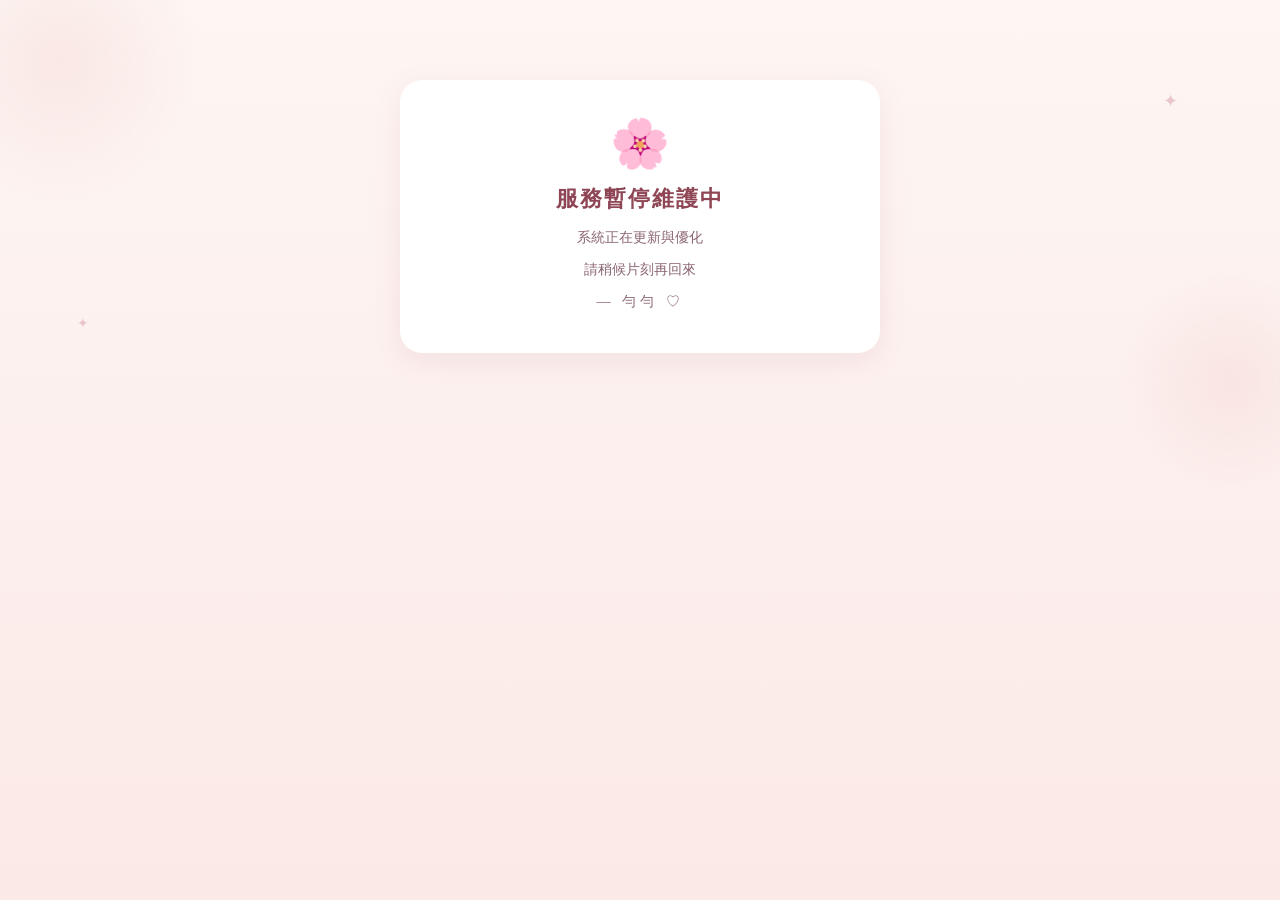
<file: index.html>
<!DOCTYPE html>
<html lang="zh-Hant">
<head>
  <meta charset="UTF-8" />
  <meta name="viewport" content="width=device-width, initial-scale=1.0, viewport-fit=cover" />
  <title>暫停服務維護中</title>
  <meta name="robots" content="noindex,nofollow" />
  <link rel="stylesheet" href="styles.css" />
  <style>
    .maintenance {
      max-width: 480px;
      margin: 80px auto 0;
      padding: 36px 28px 32px;
      background: #fff;
      border-radius: var(--radius-lg);
      box-shadow: var(--shadow-md);
      text-align: center;
      position: relative;
      z-index: 1;
    }
    .maintenance-icon {
      font-size: 48px;
      margin-bottom: 12px;
    }
    .maintenance h1 {
      margin: 0 0 12px;
      color: var(--primary-dark);
      font-size: 22px;
      letter-spacing: 2px;
    }
    .maintenance p {
      margin: 8px 0;
      color: var(--text-soft);
      font-size: 14px;
      line-height: 1.7;
    }
    .maintenance-sign {
      margin-top: 28px;
      color: var(--primary);
      letter-spacing: 4px;
    }
  </style>
</head>
<body>
  <div class="bg-deco">
    <span class="bg-blob bg-blob-1"></span>
    <span class="bg-blob bg-blob-2"></span>
    <span class="bg-spark bg-spark-1">✦</span>
    <span class="bg-spark bg-spark-2">✦</span>
  </div>

  <main class="maintenance">
    <div class="maintenance-icon">🌸</div>
    <h1>服務暫停維護中</h1>
    <p>系統正在更新與優化</p>
    <p>請稍候片刻再回來</p>
    <p class="maintenance-sign">— 勻勻 ♡</p>
  </main>
</body>
</html>
</file>
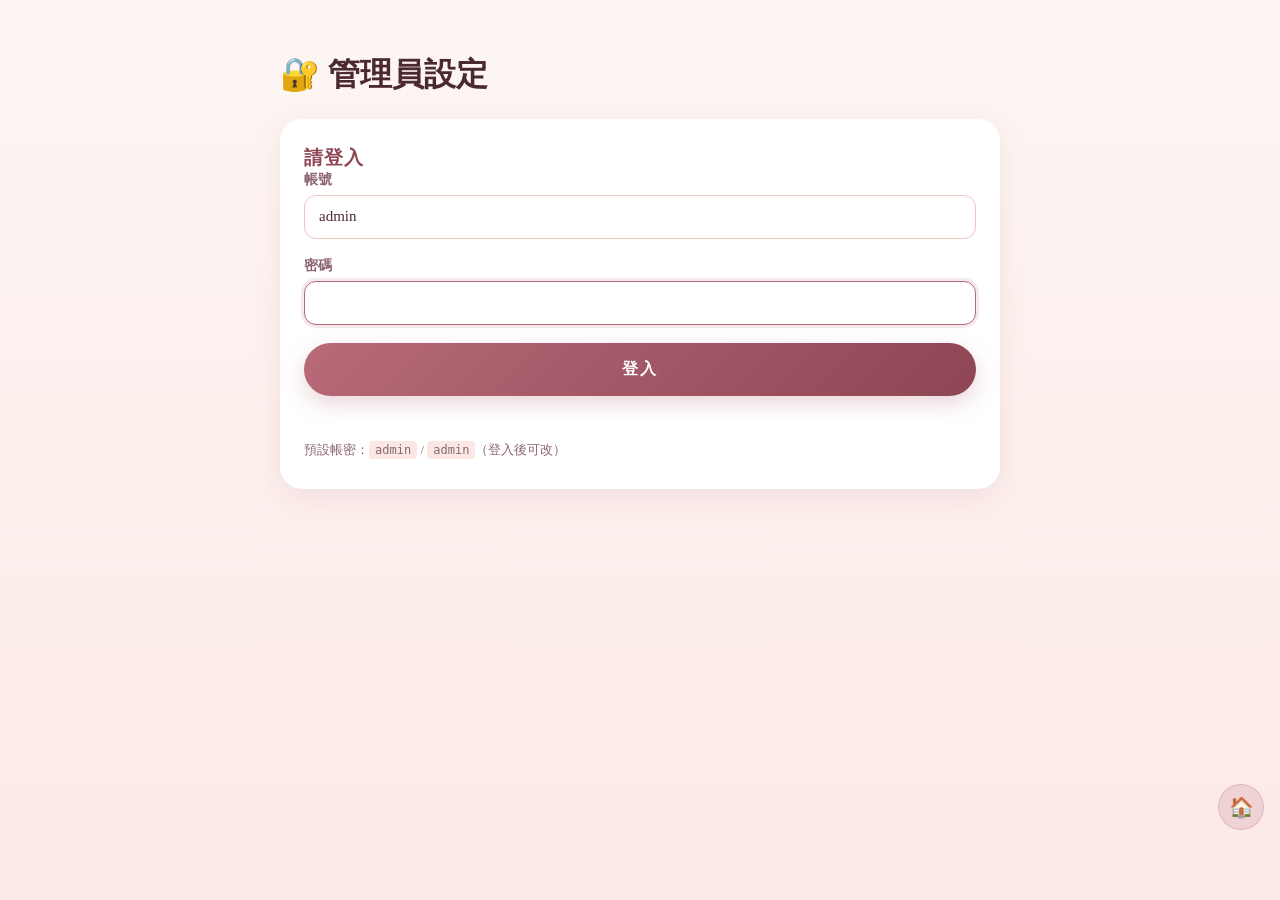
<file: admin.html>
<!DOCTYPE html>
<html lang="zh-Hant">
<head>
  <meta charset="UTF-8" />
  <meta name="viewport" content="width=device-width, initial-scale=1.0" />
  <title>管理員 — 評價系統</title>
  <link rel="stylesheet" href="styles.css" />
</head>
<body data-page="admin">
  <main class="container">
    <h1 class="title">🔐 管理員設定</h1>

    <section id="login-panel" class="panel">
      <h2 class="panel-title">請登入</h2>
      <form id="login-form" class="form" autocomplete="off">
        <label class="field">
          <span class="field-label">帳號</span>
          <input type="text" id="login-user" required value="admin" />
        </label>
        <label class="field">
          <span class="field-label">密碼</span>
          <input type="password" id="login-pass" required />
        </label>
        <button type="submit" class="primary-btn">登入</button>
        <p id="login-error" class="error-text" aria-live="polite"></p>
      </form>
      <p class="hint">預設帳密：<code>admin</code> / <code>admin</code>（登入後可改）</p>
    </section>

    <section id="settings-panel" class="panel" hidden>
      <div class="panel-header">
        <h2 class="panel-title">設定</h2>
        <button id="logout-btn" type="button" class="text-btn">登出</button>
      </div>

      <form id="settings-form" class="form" autocomplete="off">
        <div class="form-section">
          <h3 class="form-section-title">公司資訊</h3>
          <label class="field">
            <span class="field-label">推薦對象姓名</span>
            <input type="text" id="set-person" placeholder="例：曼蒂" />
            <span class="field-hint">會顯示成「✨ {名稱}專屬評價」</span>
          </label>
          <label class="field">
            <span class="field-label">職稱</span>
            <input type="text" id="set-title" placeholder="例：醫美師、美容師、造型師" />
            <span class="field-hint">評論裡會寫成「大推{職稱}{姓名}！」</span>
          </label>
          <label class="field">
            <span class="field-label">服務名稱</span>
            <input type="text" id="set-service-label" placeholder="例：醫美諮詢服務" />
            <span class="field-hint">頁面標題會顯示成「{姓名}{服務名稱}」</span>
          </label>
          <label class="field">
            <span class="field-label">代名詞</span>
            <input type="text" id="set-pronoun" placeholder="例：她、他" maxlength="2" />
            <span class="field-hint">評論裡會寫成「{代名詞}服務真的很...」</span>
          </label>
          <label class="field">
            <span class="field-label">公司／診所名稱</span>
            <input type="text" id="set-clinic" placeholder="例：青熙美學診所" />
          </label>
          <label class="field">
            <span class="field-label">地址</span>
            <input type="text" id="set-address" placeholder="例：台中市南屯區益昌一街37號1樓" />
          </label>
        </div>

        <div class="form-section">
          <h3 class="form-section-title">品牌文案</h3>
          <label class="field">
            <span class="field-label">標題下方副標</span>
            <input type="text" id="set-tagline" placeholder="例：用專業陪伴你，變美更安心" />
          </label>
          <label class="field">
            <span class="field-label">頁尾感謝訊息</span>
            <textarea id="set-thank-you" rows="3" placeholder="例：謝謝你的信任與分享&#10;每一份回饋，都是{name}繼續用心服務的動力"></textarea>
            <span class="field-hint">用 <code>{name}</code> 代表你的姓名（會自動代入）</span>
          </label>
          <label class="field">
            <span class="field-label">最底部標語</span>
            <input type="text" id="set-bottom-slogan" placeholder="例：美麗的事，交給專業｜安心的事，交給{name}" />
          </label>
        </div>

        <div class="form-section">
          <h3 class="form-section-title">Google 評論連結</h3>
          <label class="field">
            <span class="field-label">Google 商家網址 / 評論連結 / Place ID</span>
            <input type="text" id="set-google" placeholder="貼你的 Google Maps 店家頁網址即可" />
            <span class="field-hint">系統會自動抽出店家 ID，把客戶導去「直接寫評論」的頁面（不是只到地圖）</span>
          </label>
          <div id="google-preview" class="google-preview" hidden>
            <span class="google-preview-label">客戶會被導到：</span>
            <code id="google-preview-url"></code>
            <p id="google-preview-status" class="google-preview-status"></p>
          </div>
          <details class="help-details" open>
            <summary>📌 重要：手機行為一定要看這裡</summary>
            <div class="help-body">
              <p><strong>如果想客戶在手機上「直接打開寫評論表單」</strong>，<u>必須</u>用 Google 商家後台的「分享評論連結」(<code>g.page/r/.../review</code> 那種)。其他形式的 URL 在手機 Google Maps APP 會被攔截到地圖店家頁，需要客戶再多點一次「撰寫評論」按鈕。</p>
              <p><strong>怎麼拿到 g.page 連結（一次設定即可，所有員工 QR 共用）：</strong></p>
              <ol>
                <li>登入 <a href="https://business.google.com/" target="_blank" rel="noopener">business.google.com</a>（或請店家負責人代為操作）</li>
                <li>選店家 → 左欄「<strong>取得更多評論</strong>」 / 「<strong>分享評論連結</strong>」</li>
                <li>複製出來那條 <code>https://g.page/r/CXXXXX/review</code></li>
                <li>貼到上面框 ✓ — 系統會原樣使用，桌機 + 手機都直達評論表單</li>
              </ol>
              <p><strong>退而求其次 — 直接複製 Google Maps 店家頁網址：</strong></p>
              <ol>
                <li>Google 搜尋你的店家 → 點進 Google Maps 店家頁</li>
                <li>網址列複製整段（例：<code>https://www.google.com/maps/place/.../@.../data=...</code>）</li>
                <li>貼進上面框 — 系統會自動抽出店家 ID</li>
                <li>⚠️ <strong>桌機可以直接到評論表單，但手機 Google Maps APP 會攔截到地圖店家頁，客戶需再點一次「撰寫評論」</strong></li>
              </ol>
              <p class="warn-text">⚠ 短網址 <code>maps.app.goo.gl/...</code> 不支援自動展開，請改用上面兩種方式。</p>
            </div>
          </details>
        </div>

        <div class="form-section">
          <h3 class="form-section-title">推薦照片</h3>
          <p class="hint">客戶送出評價時，可以勾選照片自動下載到手機，再上傳到 Google 評論。最多 8 張，每張壓縮後約 200–500 KB。</p>
          <div class="image-uploader">
            <label class="image-drop" id="image-drop">
              <input type="file" id="image-input" accept="image/*" multiple hidden />
              <div class="image-drop-content">
                <span class="image-drop-icon">📷</span>
                <span class="image-drop-text">點這裡或拖曳照片進來</span>
                <span class="image-drop-sub">支援 JPG / PNG / WebP，自動壓縮</span>
              </div>
            </label>
            <p id="image-status" class="copy-status" aria-live="polite"></p>
            <div id="image-grid" class="image-grid"></div>
          </div>
        </div>

        <div class="form-section">
          <h3 class="form-section-title">標籤（每行一個）</h3>
          <label class="field">
            <span class="field-label">推薦的優點</span>
            <textarea id="set-pros" rows="10"></textarea>
          </label>
          <label class="field">
            <span class="field-label">當天服務感受</span>
            <textarea id="set-feelings" rows="6"></textarea>
          </label>
        </div>

        <div class="form-section">
          <h3 class="form-section-title">變更密碼（選填）</h3>
          <label class="field">
            <span class="field-label">新密碼</span>
            <input type="password" id="set-newpass" placeholder="留空則不變更" />
          </label>
        </div>

        <button type="submit" class="primary-btn">💾 儲存設定</button>
        <p id="save-status" class="copy-status" aria-live="polite"></p>
      </form>

      <div class="form-section bulk-section">
        <h3 class="form-section-title">👥 批次產生員工專屬 QR Code</h3>
        <p class="hint">每個員工一張 QR — 只有「姓名」不同，公司資訊／Google 評論連結／標籤都共用上面的設定。員工拿到 QR 給客戶掃即可，不需自己設定。</p>
        <label class="field">
          <span class="field-label">員工名單（每行一個）</span>
          <textarea id="bulk-names" rows="6" placeholder="曼蒂&#10;小薰&#10;小美&#10;Yun"></textarea>
        </label>
        <div class="bulk-actions">
          <button type="button" id="bulk-generate-btn" class="primary-btn">產生 QR Code</button>
          <button type="button" id="bulk-download-all-btn" class="secondary-btn" disabled>⬇ 下載全部 QR</button>
        </div>
        <p id="bulk-status" class="copy-status" aria-live="polite"></p>
        <div id="bulk-result" class="bulk-result"></div>
      </div>

      <div class="form-section share-section">
        <h3 class="form-section-title">📤 分享給客戶</h3>
        <p class="hint">儲存後連結與 QR Code 會更新。挑一個（或兩個）給客戶 — 線上分享用連結，店面/紙本用 QR Code。</p>

        <div class="share-grid">
          <div class="share-qr">
            <div class="qr-frame">
              <img id="qr-img" alt="分享 QR Code" />
            </div>
            <div class="qr-actions">
              <button id="download-qr-btn" type="button" class="secondary-btn">⬇ 下載 QR</button>
            </div>
          </div>

          <div class="share-link">
            <p class="share-link-label">分享連結</p>
            <div class="share-row">
              <input type="text" id="share-url" readonly />
              <button id="copy-share-btn" type="button" class="secondary-btn">📋 複製</button>
            </div>
            <a id="preview-link" href="#" target="_blank" rel="noopener" class="secondary-btn share-preview-btn">👀 預覽客戶看到的畫面</a>
          </div>
        </div>
      </div>
    </section>
  </main>

  <a class="admin-link" href="index.html" title="回首頁">🏠</a>

  <script src="config.js"></script>
  <script src="admin.js"></script>
</body>
</html>
</file>
<file: styles.css>
:root {
  --bg-cream: #fdf6f3;
  --bg-blush: #fbe9e7;
  --bg-rose: #f5d4d0;
  --card-bg: #ffffff;
  --card-soft: #fbe7e3;
  --card-rose: #f3cfca;

  --primary: #b86a78;        /* dusty rose */
  --primary-dark: #8e4554;   /* deep rose */
  --primary-light: #d99aa4;
  --primary-glow: rgba(184, 106, 120, 0.28);

  --text: #4a2932;
  --text-soft: #8b6571;
  --text-light: #b08e95;

  --tag-border: #ecc6c1;
  --tag-bg: #fff;
  --tag-active-bg: #b86a78;
  --tag-active-text: #ffffff;

  --shadow-sm: 0 2px 10px rgba(184, 106, 120, 0.08);
  --shadow-md: 0 8px 28px rgba(184, 106, 120, 0.12);
  --shadow-lg: 0 18px 48px rgba(184, 106, 120, 0.18);

  --error: #d23f56;
  --success: #2e8a4f;

  --radius-sm: 12px;
  --radius-md: 16px;
  --radius-lg: 22px;
  --radius-pill: 999px;
}

* { box-sizing: border-box; }

html, body {
  margin: 0; padding: 0;
  font-family: "Noto Serif TC", "PingFang TC", "Microsoft JhengHei", -apple-system, BlinkMacSystemFont, "Segoe UI", serif;
  color: var(--text);
  background: linear-gradient(180deg, var(--bg-cream) 0%, var(--bg-blush) 100%);
  min-height: 100vh;
  -webkit-font-smoothing: antialiased;
  position: relative;
  overflow-x: hidden;
}

body { padding-bottom: env(safe-area-inset-bottom, 0); }

/* 背景裝飾 */
.bg-deco {
  position: fixed; inset: 0; pointer-events: none; z-index: 0;
}
.bg-blob {
  position: absolute; border-radius: 50%;
  background: radial-gradient(circle, var(--bg-rose) 0%, transparent 70%);
  opacity: 0.4;
}
.bg-blob-1 {
  width: 280px; height: 280px; top: -80px; left: -80px;
}
.bg-blob-2 {
  width: 220px; height: 220px; top: 30%; right: -60px;
}
.bg-spark {
  position: absolute;
  color: var(--primary-light);
  opacity: 0.5;
  font-size: 14px;
  pointer-events: none;
}
.bg-spark-1 { top: 10%; right: 8%; font-size: 18px; }
.bg-spark-2 { top: 35%; left: 6%; font-size: 14px; }
.bg-spark-3 { top: 60%; right: 12%; }
.bg-spark-4 { top: 80%; left: 10%; font-size: 16px; }

/* container */
.container {
  position: relative;
  z-index: 1;
  max-width: 600px;
  margin: 0 auto;
  padding: 32px 20px 100px;
}

body[data-page="admin"] .container { max-width: 760px; }

/* === customer brand header === */
.brand {
  text-align: center;
  margin-bottom: 28px;
  padding: 0 12px;
}
.brand-mark {
  font-size: 38px;
  font-weight: 700;
  color: var(--primary-dark);
  letter-spacing: 6px;
  display: inline-flex;
  align-items: center;
  gap: 4px;
  margin-bottom: 2px;
}
.brand-heart {
  color: var(--primary-light);
  font-size: 20px;
  margin-left: -2px;
}
.brand-sub {
  font-size: 12px;
  color: var(--primary-light);
  letter-spacing: 8px;
  margin-bottom: 22px;
  text-indent: 8px;
  font-family: "Georgia", serif;
}
.brand-title {
  font-size: 26px;
  font-weight: 700;
  color: var(--primary-dark);
  letter-spacing: 4px;
  margin: 0 0 10px;
  text-shadow: 0 1px 2px rgba(255, 255, 255, 0.6);
}
.brand-tagline {
  font-size: 14px;
  color: var(--text-soft);
  margin: 0;
  letter-spacing: 1.5px;
  position: relative;
  display: inline-block;
}
.brand-tagline::after {
  content: "";
  display: block;
  width: 60%;
  height: 1px;
  margin: 6px auto 0;
  background: linear-gradient(90deg, transparent, var(--primary-light), transparent);
}

/* in-app webview warning banner */
.webview-banner {
  display: flex;
  align-items: flex-start;
  gap: 12px;
  background: linear-gradient(135deg, #fff4e0, #ffe6cc);
  border: 1.5px solid #d99e3a;
  border-radius: var(--radius-md);
  padding: 14px 16px;
  margin-bottom: 24px;
  flex-wrap: wrap;
}
.webview-banner[hidden] { display: none; }
.webview-icon {
  font-size: 22px;
  flex-shrink: 0;
}
.webview-text {
  flex: 1;
  min-width: 200px;
}
.webview-text strong {
  display: block;
  color: #9a5a13;
  font-size: 14px;
  margin-bottom: 4px;
}
.webview-text p {
  margin: 0;
  font-size: 13px;
  color: #7a4f1f;
  line-height: 1.5;
}
.webview-text code {
  background: rgba(154, 90, 19, 0.12);
  padding: 1px 5px;
  border-radius: 4px;
  font-size: 13px;
  font-weight: 700;
}
.webview-actions {
  display: flex;
  gap: 8px;
  flex-wrap: wrap;
  width: 100%;
  margin-top: 4px;
}
.webview-primary,
.webview-copy {
  appearance: none;
  font-family: inherit;
  font-size: 13px;
  font-weight: 700;
  padding: 10px 16px;
  border-radius: var(--radius-pill);
  cursor: pointer;
  white-space: nowrap;
  transition: all 0.15s ease;
  flex: 1;
  min-height: 42px;
}
.webview-primary {
  border: none;
  background: linear-gradient(135deg, #d99e3a, #b87a1b);
  color: #fff;
  box-shadow: 0 4px 12px rgba(217, 158, 58, 0.35);
}
.webview-primary:hover {
  transform: translateY(-1px);
}
.webview-copy {
  border: 1.5px solid #d99e3a;
  background: #fff;
  color: #9a5a13;
}
.webview-copy:hover {
  background: #fff8e8;
}

/* clinic card */
.clinic-card {
  background: var(--card-soft);
  border-radius: var(--radius-md);
  padding: 18px 22px;
  margin-bottom: 28px;
  box-shadow: var(--shadow-sm);
  position: relative;
  overflow: hidden;
}
.clinic-card[hidden] { display: none; }
.clinic-card-deco {
  position: absolute;
  right: 14px; top: 50%;
  transform: translateY(-50%) rotate(-8deg);
  font-size: 56px;
  color: var(--primary-light);
  opacity: 0.35;
  pointer-events: none;
}
.clinic-name {
  margin: 0 0 4px;
  font-weight: 700;
  font-size: 17px;
  color: var(--primary-dark);
  letter-spacing: 1.5px;
}
.clinic-name .pin {
  margin-right: 4px;
  filter: drop-shadow(0 1px 0 rgba(255,255,255,0.5));
}
.clinic-address {
  margin: 0;
  color: var(--text-soft);
  font-size: 14px;
  letter-spacing: 0.5px;
}

/* group */
.group {
  margin-bottom: 30px;
}
.group-head {
  display: flex;
  justify-content: space-between;
  align-items: center;
  flex-wrap: wrap;
  gap: 8px;
  margin-bottom: 14px;
  position: relative;
}
.group-title {
  display: inline-flex;
  align-items: center;
  gap: 10px;
  margin: 0;
  font-size: 16px;
  font-weight: 700;
  color: #fff;
  background: var(--primary);
  padding: 6px 18px 6px 16px;
  border-radius: var(--radius-pill);
  letter-spacing: 2px;
  box-shadow: 0 4px 14px var(--primary-glow);
}
.group-icon {
  font-size: 14px;
  opacity: 0.95;
}
.group-multi {
  font-size: 12px;
  font-weight: 500;
  opacity: 0.9;
  letter-spacing: 1px;
}
.group-meta {
  font-size: 11px;
  color: var(--text-soft);
  background: rgba(255, 255, 255, 0.7);
  padding: 4px 10px;
  border-radius: var(--radius-pill);
  white-space: nowrap;
  border: 1px solid rgba(184, 106, 120, 0.15);
}
.group-meta.has-selection {
  color: #fff;
  background: var(--primary);
  border-color: var(--primary);
}
.count { font-weight: 700; }

/* tag list — vertical stack with icon left */
.tag-list {
  display: grid;
  grid-template-columns: 1fr 1fr;
  gap: 10px;
}
.tag {
  appearance: none;
  display: flex;
  align-items: center;
  gap: 10px;
  border: 1.5px solid var(--tag-border);
  background: rgba(255, 252, 251, 0.85);
  color: var(--text);
  border-radius: var(--radius-pill);
  padding: 12px 14px 12px 12px;
  font-size: 14px;
  font-weight: 500;
  cursor: pointer;
  transition: transform 0.12s ease, background 0.18s ease, color 0.18s ease, border-color 0.18s ease, box-shadow 0.2s ease;
  font-family: inherit;
  min-height: 50px;
  text-align: left;
  line-height: 1.4;
}
.tag:hover {
  border-color: var(--primary-light);
  background: #fff;
  transform: translateY(-1px);
}
.tag:active { transform: scale(0.97); }
.tag.active {
  background: var(--tag-active-bg);
  color: var(--tag-active-text);
  border-color: var(--tag-active-bg);
  box-shadow: 0 6px 18px var(--primary-glow);
}
.tag-icon {
  flex-shrink: 0;
  width: 28px; height: 28px;
  border-radius: 50%;
  background: rgba(255, 255, 255, 0.6);
  display: inline-flex;
  align-items: center;
  justify-content: center;
  font-size: 14px;
  border: 1px solid var(--tag-border);
}
.tag.active .tag-icon {
  background: rgba(255, 255, 255, 0.25);
  border-color: rgba(255, 255, 255, 0.35);
}
.tag-text {
  flex: 1;
  font-size: 13.5px;
}

/* actions */
.actions {
  margin-top: 36px;
  text-align: center;
}
.actions-hint {
  margin: 10px 0 0;
  font-size: 12px;
  color: var(--text-soft);
  letter-spacing: 0.5px;
}
.primary-btn {
  appearance: none;
  border: none;
  background: linear-gradient(135deg, var(--primary), var(--primary-dark));
  color: #fff;
  font-size: 16px;
  font-weight: 700;
  padding: 16px 40px;
  border-radius: var(--radius-pill);
  cursor: pointer;
  box-shadow: 0 8px 22px var(--primary-glow);
  transition: transform 0.15s ease, box-shadow 0.15s ease, opacity 0.15s ease;
  font-family: inherit;
  min-height: 52px;
  letter-spacing: 2px;
}
.primary-btn:hover {
  transform: translateY(-1px);
  box-shadow: 0 12px 28px var(--primary-glow);
}
.primary-btn:active { transform: translateY(0); }
.primary-btn:disabled { opacity: 0.6; cursor: progress; }
.primary-btn.ready {
  animation: pulse 2.4s ease-in-out infinite;
}
@keyframes pulse {
  0%, 100% { box-shadow: 0 8px 22px var(--primary-glow); }
  50%     { box-shadow: 0 12px 32px rgba(184, 106, 120, 0.55); }
}

.secondary-btn {
  appearance: none;
  border: 1.5px solid var(--primary);
  background: #fff;
  color: var(--primary-dark);
  font-size: 14px;
  font-weight: 600;
  padding: 12px 20px;
  border-radius: var(--radius-pill);
  cursor: pointer;
  transition: all 0.15s ease;
  font-family: inherit;
  text-decoration: none;
  display: inline-block;
  text-align: center;
  min-height: 44px;
  letter-spacing: 1px;
}
.secondary-btn:hover { background: var(--card-soft); }
.secondary-btn:disabled { opacity: 0.6; cursor: not-allowed; }

.text-btn {
  appearance: none;
  background: transparent;
  border: none;
  color: var(--primary-dark);
  font-size: 13px;
  cursor: pointer;
  font-family: inherit;
  text-decoration: underline;
  padding: 4px 8px;
}

/* thanks card */
.thanks-card {
  background: linear-gradient(135deg, #fff, var(--card-soft));
  border-radius: var(--radius-md);
  padding: 22px 24px 18px;
  margin-top: 36px;
  text-align: center;
  position: relative;
  border: 1px dashed var(--primary-light);
}
.thanks-card[hidden] { display: none; }
.thanks-icon {
  position: absolute;
  left: 16px; top: 50%;
  transform: translateY(-50%) rotate(-12deg);
  font-size: 36px;
  color: var(--primary-light);
  opacity: 0.6;
}
.thanks-text {
  margin: 0 0 10px;
  font-size: 14px;
  color: var(--primary-dark);
  font-style: italic;
  white-space: pre-line;
  letter-spacing: 1px;
  line-height: 1.8;
  padding-left: 28px;
}
.thanks-sign {
  margin: 0;
  font-size: 13px;
  color: var(--primary-dark);
  letter-spacing: 4px;
  text-align: right;
  padding-right: 4px;
}

/* bottom slogan */
.bottom-slogan {
  position: relative;
  z-index: 1;
  background: linear-gradient(90deg, var(--bg-rose), var(--card-soft), var(--bg-rose));
  padding: 16px 20px calc(16px + env(safe-area-inset-bottom, 0));
  text-align: center;
  font-size: 13px;
  color: var(--primary-dark);
  letter-spacing: 2px;
  display: flex;
  justify-content: center;
  align-items: center;
  gap: 14px;
}
.bottom-slogan[hidden] { display: none; }
.slogan-spark { color: var(--primary-light); }
.slogan-heart { color: var(--primary); }

/* === modal === */
.modal {
  position: fixed; inset: 0;
  background: rgba(74, 41, 50, 0.45);
  display: flex;
  align-items: center;
  justify-content: center;
  padding: 16px;
  z-index: 100;
  backdrop-filter: blur(3px);
  animation: fadeIn 0.2s ease;
}
@keyframes fadeIn { from { opacity: 0; } to { opacity: 1; } }
.modal[hidden] { display: none; }
.modal-card {
  background: #fff;
  border-radius: var(--radius-lg);
  padding: 28px 24px 22px;
  width: 100%;
  max-width: 480px;
  max-height: 90vh;
  overflow-y: auto;
  box-shadow: var(--shadow-lg);
  position: relative;
  animation: slideUp 0.25s ease;
}
@keyframes slideUp {
  from { transform: translateY(20px); opacity: 0; }
  to   { transform: translateY(0); opacity: 1; }
}
.modal-close {
  position: absolute; top: 12px; right: 14px;
  appearance: none; border: none; background: transparent;
  font-size: 26px; color: var(--text-soft); cursor: pointer;
  line-height: 1; font-family: inherit;
  width: 36px; height: 36px; border-radius: 50%;
  transition: background 0.15s ease;
}
.modal-close:hover { background: var(--card-soft); }
.modal-title {
  margin: 0 0 18px;
  text-align: center;
  color: var(--primary-dark);
  font-size: 19px;
  font-weight: 800;
  letter-spacing: 1.5px;
}
.modal-section { margin-bottom: 16px; }
.modal-section[hidden] { display: none; }
.modal-label {
  margin: 0 0 6px;
  color: var(--text-soft);
  font-size: 12px;
  letter-spacing: 0.5px;
}
.comment-box {
  background: var(--card-soft);
  border-radius: var(--radius-sm);
  padding: 14px 16px;
  margin: 0;
  font-family: inherit;
  font-size: 14px;
  color: var(--text);
  white-space: pre-wrap;
  line-height: 1.7;
}
.step-list {
  padding-left: 22px;
  margin: 16px 0 20px;
  font-size: 13px;
  color: var(--text);
  line-height: 1.85;
}
.step-list .hint {
  color: var(--primary-dark);
  font-weight: 700;
}
.modal-actions {
  display: flex;
  gap: 10px;
  flex-wrap: wrap;
  justify-content: center;
}
.modal-actions .primary-btn,
.modal-actions .secondary-btn {
  flex: 1 1 0;
  min-width: 130px;
}
.modal-actions .primary-btn-wide {
  flex: 1 1 100%;
  width: 100%;
  font-size: 15px;
  padding: 16px 20px;
  letter-spacing: 1.5px;
}
.mobile-fallback-hint {
  margin: 0 0 12px;
  padding: 10px 12px;
  background: var(--card-soft);
  border-radius: var(--radius-sm);
  font-size: 12px;
  color: var(--text-soft);
  line-height: 1.6;
  text-align: center;
}

.copy-status {
  margin: 12px 0 0;
  text-align: center;
  font-size: 13px;
  color: var(--success);
  min-height: 18px;
  font-weight: 600;
}
.copy-status[data-ok="0"] { color: var(--error); }

/* image picker (customer modal) */
.image-picker {
  display: grid;
  grid-template-columns: repeat(3, 1fr);
  gap: 8px;
}
.image-pick-cell {
  position: relative;
  aspect-ratio: 1 / 1;
  cursor: pointer;
  border-radius: var(--radius-sm);
  overflow: hidden;
  border: 2px solid var(--tag-border);
  transition: border-color 0.15s ease, box-shadow 0.15s ease;
  background: var(--card-soft);
}
.image-pick-cell.active {
  border-color: var(--primary);
  box-shadow: 0 4px 12px var(--primary-glow);
}
.image-pick-cell input[type="checkbox"] {
  position: absolute;
  opacity: 0;
  pointer-events: none;
}
.image-pick-cell img {
  width: 100%; height: 100%; object-fit: cover; display: block;
}
.image-pick-tick {
  position: absolute;
  top: 6px; right: 6px;
  width: 22px; height: 22px;
  border-radius: 50%;
  background: var(--primary);
  color: #fff;
  display: flex;
  align-items: center;
  justify-content: center;
  font-size: 12px;
  font-weight: 700;
  opacity: 0;
  transform: scale(0.6);
  transition: all 0.15s ease;
}
.image-pick-cell.active .image-pick-tick {
  opacity: 1;
  transform: scale(1);
}
.image-pick-cell:not(.active) {
  filter: grayscale(0.3) brightness(0.92);
}

/* admin link */
.admin-link {
  position: fixed;
  bottom: 70px; right: 16px;
  width: 46px; height: 46px;
  border-radius: 50%;
  background: rgba(184, 106, 120, 0.18);
  color: var(--primary-dark);
  display: flex; align-items: center; justify-content: center;
  text-decoration: none;
  font-size: 20px;
  backdrop-filter: blur(8px);
  border: 1px solid rgba(184, 106, 120, 0.25);
  transition: all 0.15s ease;
  z-index: 50;
}
.admin-link:hover {
  background: rgba(184, 106, 120, 0.32);
  transform: scale(1.06);
}

/* ===== admin panel ===== */
.panel {
  background: #fff;
  border-radius: var(--radius-lg);
  padding: 26px 24px 28px;
  box-shadow: var(--shadow-md);
  margin-bottom: 24px;
  position: relative;
  z-index: 1;
}
.panel[hidden] { display: none; }
.panel-header {
  display: flex; justify-content: space-between; align-items: center;
  margin-bottom: 20px;
}
.panel-title {
  margin: 0; font-size: 19px; color: var(--primary-dark); font-weight: 800;
  letter-spacing: 1px;
}
.form { display: flex; flex-direction: column; gap: 18px; }
.form-section {
  border-top: 1px solid var(--card-soft);
  padding-top: 18px;
  margin-top: 4px;
  display: flex; flex-direction: column; gap: 14px;
}
.form-section:first-of-type { border-top: none; padding-top: 0; margin-top: 0; }
.form-section-title {
  margin: 0; font-size: 15px; color: var(--primary-dark); font-weight: 700;
  letter-spacing: 0.5px;
}
.field { display: flex; flex-direction: column; gap: 6px; }
.field-label { font-size: 14px; font-weight: 600; color: var(--text-soft); }
.field-hint { font-size: 12px; color: var(--text-soft); opacity: 0.85; }
.field input[type="text"],
.field input[type="password"],
.field input[type="url"],
.field input[type="email"],
.field textarea {
  appearance: none;
  border: 1.5px solid var(--tag-border);
  border-radius: var(--radius-sm);
  padding: 12px 14px;
  font-size: 15px;
  font-family: inherit;
  color: var(--text);
  background: #fff;
  transition: border-color 0.15s ease, box-shadow 0.15s ease;
  width: 100%;
  min-height: 44px;
}
.field input:focus, .field textarea:focus {
  outline: none;
  border-color: var(--primary);
  box-shadow: 0 0 0 3px rgba(184, 106, 120, 0.15);
}
.field textarea {
  resize: vertical; min-height: 120px; line-height: 1.6;
}

.error-text {
  margin: 0; color: var(--error); font-size: 13px;
  min-height: 18px; font-weight: 600;
}
.hint {
  font-size: 13px; color: var(--text-soft); margin: 8px 0 0; line-height: 1.6;
}
.hint code {
  background: var(--card-soft);
  padding: 2px 6px; border-radius: 4px; font-size: 12px;
}

/* google preview */
.google-preview {
  background: var(--card-soft);
  border-radius: var(--radius-sm);
  padding: 12px 14px;
  margin-top: 4px;
  display: flex; flex-direction: column; gap: 6px;
}
.google-preview[hidden] { display: none; }
.google-preview-label {
  font-size: 12px; color: var(--text-soft); font-weight: 600;
}
.google-preview code {
  font-size: 12px; word-break: break-all;
  background: #fff; padding: 8px 10px; border-radius: 6px;
  color: var(--text); display: block; line-height: 1.5;
}
.google-preview-status {
  margin: 0; font-size: 12px; color: var(--success); font-weight: 600;
}
.google-preview-status[data-ok="0"] { color: var(--error); }

/* help details */
.help-details { margin-top: 4px; font-size: 13px; }
.help-details summary {
  cursor: pointer; color: var(--primary-dark); font-weight: 600;
  padding: 6px 0; user-select: none;
}
.help-details summary:hover { color: var(--primary); }
.help-body { padding: 8px 4px 4px; color: var(--text); line-height: 1.7; }
.help-body p { margin: 8px 0 4px; }
.help-body ol, .help-body ul { padding-left: 22px; margin: 4px 0 8px; }
.help-body code {
  background: var(--card-soft);
  padding: 2px 6px; border-radius: 4px; font-size: 12px; word-break: break-all;
}
.help-body .warn-text {
  color: var(--error); font-size: 12px; margin-top: 8px; font-weight: 600;
}

/* image uploader (admin) */
.image-uploader {
  display: flex; flex-direction: column; gap: 12px;
}
.image-drop {
  border: 2px dashed var(--primary-light);
  background: var(--card-soft);
  border-radius: var(--radius-md);
  padding: 22px;
  text-align: center;
  cursor: pointer;
  transition: all 0.15s ease;
  display: block;
}
.image-drop:hover {
  border-color: var(--primary);
  background: #fff;
}
.image-drop.drag-over {
  background: #fff;
  border-color: var(--primary);
  box-shadow: 0 0 0 4px rgba(184, 106, 120, 0.15);
}
.image-drop-content {
  display: flex; flex-direction: column; align-items: center; gap: 6px;
}
.image-drop-icon { font-size: 32px; }
.image-drop-text {
  font-size: 14px; font-weight: 700; color: var(--primary-dark);
}
.image-drop-sub {
  font-size: 12px; color: var(--text-soft);
}
.image-grid {
  display: grid;
  grid-template-columns: repeat(auto-fill, minmax(110px, 1fr));
  gap: 10px;
}
.image-cell {
  position: relative;
  aspect-ratio: 1 / 1;
  border-radius: var(--radius-sm);
  overflow: hidden;
  background: var(--card-soft);
  border: 1.5px solid var(--tag-border);
}
.image-cell img {
  width: 100%; height: 100%; object-fit: cover; display: block;
}
.image-del {
  position: absolute;
  top: 4px; right: 4px;
  appearance: none;
  width: 24px; height: 24px;
  border-radius: 50%;
  border: none;
  background: rgba(74, 41, 50, 0.7);
  color: #fff;
  font-size: 16px;
  line-height: 1;
  cursor: pointer;
  display: flex;
  align-items: center;
  justify-content: center;
  font-family: inherit;
  transition: background 0.15s ease;
}
.image-del:hover {
  background: var(--error);
}

/* bulk section */
.bulk-section {
  background: linear-gradient(135deg, #fff, var(--card-soft));
  border-radius: var(--radius-md);
  padding: 22px 20px;
  margin-top: 6px;
  border-top: none;
  box-shadow: inset 0 0 0 1.5px rgba(184, 106, 120, 0.12);
}
.bulk-actions {
  display: flex;
  gap: 10px;
  flex-wrap: wrap;
  margin-top: 8px;
}
.bulk-result {
  display: grid;
  grid-template-columns: 1fr;
  gap: 14px;
  margin-top: 12px;
}
@media (min-width: 720px) {
  .bulk-result {
    grid-template-columns: 1fr 1fr;
  }
}
.bulk-card {
  background: #fff;
  border-radius: var(--radius-md);
  padding: 14px;
  display: flex;
  gap: 14px;
  align-items: flex-start;
  box-shadow: var(--shadow-sm);
  border: 1.5px solid var(--tag-border);
}
.bulk-qr-frame {
  flex-shrink: 0;
  background: #fff;
  border-radius: var(--radius-sm);
  padding: 6px;
  box-shadow: 0 0 0 1.5px var(--tag-border) inset;
}
.bulk-qr-frame img {
  width: 110px;
  height: 110px;
  display: block;
}
.bulk-info {
  flex: 1;
  display: flex;
  flex-direction: column;
  gap: 8px;
  min-width: 0;
}
.bulk-name {
  font-size: 16px;
  font-weight: 700;
  color: var(--primary-dark);
  letter-spacing: 1px;
}
.bulk-row input {
  width: 100%;
  border: 1.5px solid var(--tag-border);
  border-radius: var(--radius-sm);
  padding: 8px 10px;
  font-size: 11px;
  font-family: ui-monospace, monospace;
  background: var(--card-soft);
  color: var(--text-soft);
}
.bulk-actions-row {
  display: flex;
  gap: 6px;
  flex-wrap: wrap;
}
.bulk-actions-row .secondary-btn {
  padding: 8px 12px;
  font-size: 12px;
  min-height: 36px;
}

@media (max-width: 540px) {
  .bulk-card {
    flex-direction: column;
    align-items: center;
  }
  .bulk-info {
    width: 100%;
  }
}

/* share section */
.share-section {
  background: linear-gradient(135deg, var(--card-soft), #fff);
  border-radius: var(--radius-md);
  padding: 22px 20px;
  margin-top: 6px;
  border-top: none;
  box-shadow: inset 0 0 0 1.5px rgba(184, 106, 120, 0.12);
}
.share-grid {
  display: grid;
  grid-template-columns: 1fr;
  gap: 20px;
  margin-top: 12px;
}
@media (min-width: 640px) {
  .share-grid {
    grid-template-columns: auto 1fr;
    gap: 24px; align-items: start;
  }
}
.share-qr {
  display: flex; flex-direction: column; align-items: center; gap: 12px;
}
.qr-frame {
  background: #fff;
  border-radius: var(--radius-md);
  padding: 12px;
  box-shadow: var(--shadow-sm);
  border: 1.5px solid var(--tag-border);
}
.qr-frame img {
  display: block; width: 200px; height: 200px;
}
.qr-actions { display: flex; gap: 8px; }
.share-link {
  display: flex; flex-direction: column; gap: 12px;
}
.share-link-label {
  margin: 0;
  font-size: 13px; font-weight: 700; color: var(--primary-dark);
}
.share-row { display: flex; gap: 8px; }
.share-row input {
  flex: 1;
  border: 1.5px solid var(--tag-border);
  border-radius: var(--radius-sm);
  padding: 12px 14px;
  font-size: 13px;
  font-family: ui-monospace, monospace;
  background: #fff;
  color: var(--text-soft);
  min-width: 0;
}
.share-row .secondary-btn {
  flex-shrink: 0;
  padding: 10px 16px;
  font-size: 14px;
}
.share-preview-btn { align-self: flex-start; }

/* === responsive === */
@media (max-width: 540px) {
  .container { padding: 24px 16px 100px; }
  .brand-mark { font-size: 32px; letter-spacing: 4px; }
  .brand-title { font-size: 22px; letter-spacing: 3px; }
  .brand-tagline { font-size: 13px; }
  .clinic-name { font-size: 15px; }
  .group-title { font-size: 14px; padding: 6px 14px; }
  .tag {
    padding: 11px 12px 11px 10px;
    font-size: 13px;
    min-height: 48px;
  }
  .tag-icon { width: 26px; height: 26px; font-size: 13px; }
  .tag-text { font-size: 13px; }
  .modal-actions {
    flex-direction: column;
  }
  .modal-actions .primary-btn,
  .modal-actions .secondary-btn {
    flex: 1 1 100%;
    width: 100%;
  }
  .modal-card { padding: 24px 18px 18px; }
  .panel { padding: 20px 18px 22px; }

  .actions {
    position: sticky; bottom: 0;
    margin: 24px -16px 0;
    padding: 14px 20px calc(14px + env(safe-area-inset-bottom, 0));
    background: linear-gradient(180deg, rgba(253, 246, 243, 0) 0%, rgba(251, 233, 231, 0.97) 30%, rgba(245, 212, 208, 0.98) 100%);
    backdrop-filter: blur(6px);
    z-index: 10;
  }
  .actions .primary-btn { width: 100%; }
  .qr-frame img { width: 180px; height: 180px; }

  .image-picker {
    grid-template-columns: repeat(3, 1fr);
  }
  .thanks-text { padding-left: 0; padding-top: 30px; }
  .thanks-icon { left: 50%; top: 8px; transform: translateX(-50%) rotate(-12deg); }
}

@media (max-width: 380px) {
  .tag-list { grid-template-columns: 1fr; }
  .tag { text-align: left; }
}

/* admin two-col grid for short fields on desktop */
@media (min-width: 720px) {
  .form-section.two-col {
    display: grid;
    grid-template-columns: 1fr 1fr;
    column-gap: 16px;
  }
  .form-section.two-col .form-section-title,
  .form-section.two-col > .full-row {
    grid-column: 1 / -1;
  }
}
</file>
